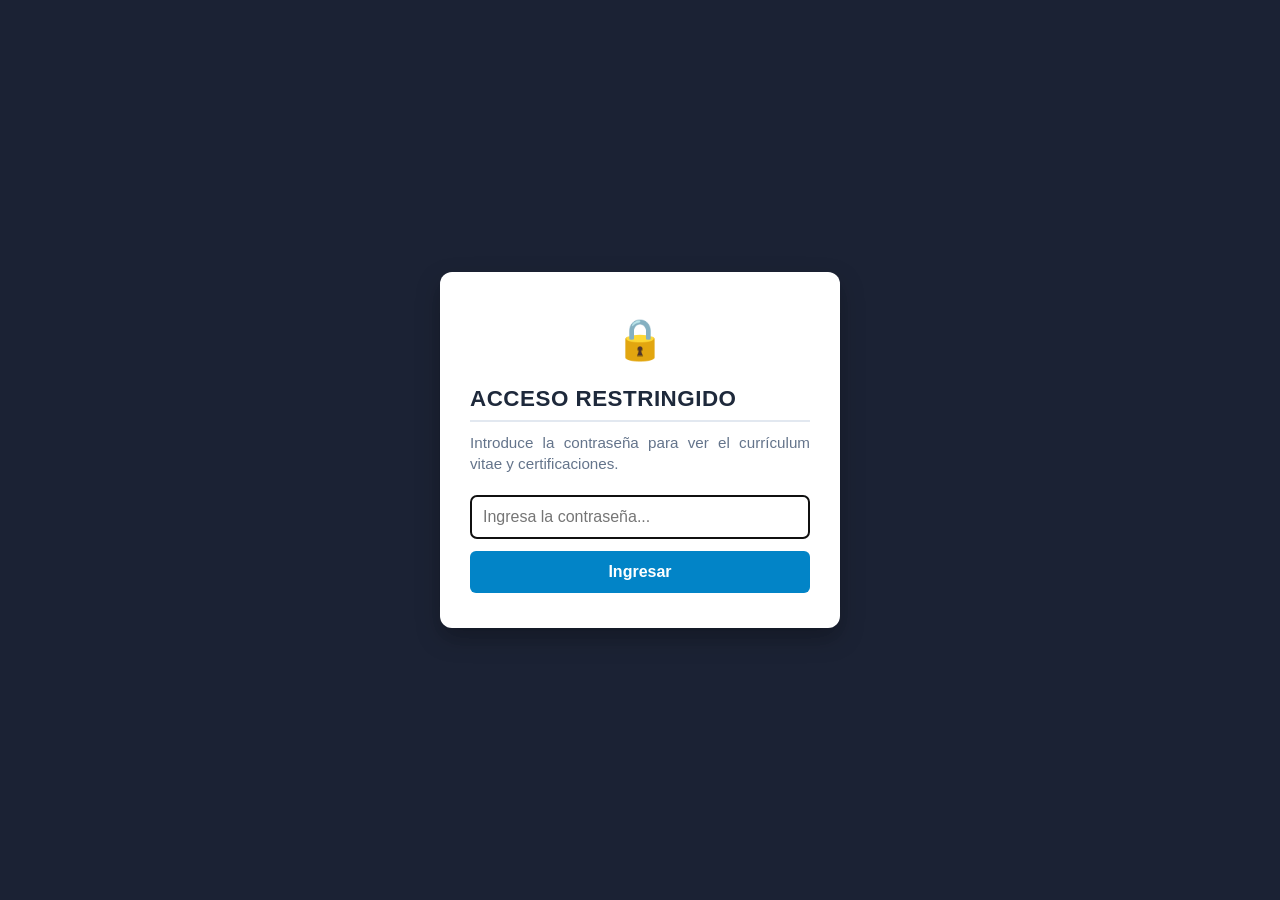
<file: Index.html>
<!DOCTYPE html>
<html lang="es">

<head>
    <meta charset="UTF-8">
    <meta name="viewport" content="width=device-width, initial-scale=1.0">
    <title>Acceso — Síntesis Curricular Félix Sánchez</title>
    <link rel="stylesheet" href="styles.css" />
</head>

<body>
    <!-- PANTALLA DE ACCESO POR CONTRASEÑA -->
    <div id="pantalla-bloqueo">
        <div class="tarjeta-bloqueo">
            <div class="icono-candado">&#128274;</div>
            <h2>Acceso Restringido</h2>
            <p>Introduce la contraseña para ver el currículum vitae y certificaciones.</p>

            <form onsubmit="verificarClave(event)">
                <input type="password" id="input-clave" placeholder="Ingresa la contraseña..." autofocus required>
                <button type="submit">Ingresar</button>
            </form>
            <p id="mensaje-error" class="error-oculto">⚠️ Contraseña incorrecta</p>
        </div>
    </div>

    <script>
        // Define la contraseña que desees:
        const CLAVE_CORRECTA = "CVS@NCHEZ123";

        function verificarClave(e) {
            e.preventDefault();
            const input = document.getElementById("input-clave").value;
            const error = document.getElementById("mensaje-error");

            if (input === CLAVE_CORRECTA) {
                // Guarda la autorización para la sesión actual
                sessionStorage.setItem("acceso_autorizado", "true");
                // Redirige al currículum
                window.location.href = "CV.html";
            } else {
                error.classList.remove("error-oculto");
            }
        }
    </script>
</body>

</html>
</file>
<file: styles.css>
/* ==========================================================================
   HOJA DE ESTILOS PARA SÍNTESIS CURRICULAR (styles.css) - VERSIÓN FINAL
   ========================================================================== */
/* --- Pantalla de Bloqueo --- */
#pantalla-bloqueo {
  position: fixed;
  top: 0;
  left: 0;
  width: 100vw;
  height: 100vh;
  background: rgba(15, 23, 42, 0.95);
  /* Fondo oscuro elegante */
  backdrop-filter: blur(8px);
  display: flex;
  justify-content: center;
  align-items: center;
  z-index: 99999;
  /* Por encima de cualquier elemento */
}

.tarjeta-bloqueo {
  background: #ffffff;
  padding: 35px 30px;
  border-radius: 12px;
  max-width: 400px;
  width: 90%;
  text-align: center;
  box-shadow: 0 10px 25px rgba(0, 0, 0, 0.3);
}

.icono-candado {
  font-size: 2.5rem;
  margin-bottom: 10px;
}

.tarjeta-bloqueo h2 {
  margin: 0 0 10px;
  color: #1e293b;
  font-size: 1.4rem;
}

.tarjeta-bloqueo p {
  color: #64748b;
  font-size: 0.95rem;
  margin-bottom: 20px;
}

.tarjeta-bloqueo input {
  width: 100%;
  padding: 12px;
  border: 1px solid #cbd5e1;
  border-radius: 6px;
  font-size: 1rem;
  margin-bottom: 12px;
  box-sizing: border-box;
}

.tarjeta-bloqueo button {
  width: 100%;
  padding: 12px;
  background: #0284c7;
  color: white;
  border: none;
  border-radius: 6px;
  font-size: 1rem;
  font-weight: bold;
  cursor: pointer;
  transition: background 0.2s;
}

.tarjeta-bloqueo button:hover {
  background: #0369a1;
}

#mensaje-error {
  color: #ef4444;
  font-weight: bold;
  margin-top: 15px;
  margin-bottom: 0;
  font-size: 0.9rem;
}

.error-oculto {
  display: none;
}

/* 1. Reseteo básico y configuración global */
* {
  box-sizing: border-box;
  margin: 0;
  padding: 0;
}

body {
  font-family: 'Segoe UI', Tahoma, Geneva, Verdana, sans-serif;
  background-color: #f4f6f9;
  color: #333333;
  line-height: 1.6;
  padding: 40px 20px;
}

/* 2. Contenedor Principal con CSS Grid */
.cv-container {
  max-width: 950px;
  margin: 0 auto;
  background-color: #ffffff;
  border-radius: 10px;
  box-shadow: 0 4px 15px rgba(0, 0, 0, 0.08);
  padding: 30px;
  display: grid;
  grid-template-columns: 240px 1fr;
  gap: 25px;
  align-items: start;
  text-align: justify;
}

/* 3. Estilos de Encabezados y Títulos */
h1 {
  color: #1a365d;
  font-size: 1.8rem;
  margin-bottom: 5px;
  line-height: 1.2;
  text-align: justify;
}

h2 {
  color: #2b6cb0;
  font-size: 1.05rem;
  border-bottom: 2px solid #e2e8f0;
  padding-bottom: 3px;
  margin-top: 10px;
  margin-bottom: 6px;
  text-transform: uppercase;
  letter-spacing: 0.5px;
  text-align: justify;
}

h3 {
  color: #2d3748;
  font-size: 0.95rem;
  margin-bottom: 3px;
  margin-top: 6px;
  text-align: justify;
}

p {
  color: #4a5568;
  margin-bottom: 5px;
  font-size: 0.92rem;
  line-height: 1.4;
  text-align: justify;
}

li {
  text-align: justify;
  line-height: 1.4;
}

/* 4. Columna Izquierda */
.columna-izquierda {
  border-right: 1px solid #edf2f7;
  padding-right: 15px;
  text-align: justify;
}

/* Foto de Perfil estilo Carnet */
.columna-izquierda img {
  width: 125px;
  height: 165px;
  border-radius: 4px;
  object-fit: cover;
  object-position: top center;
  display: block;
  margin: 0 auto 12px auto;
  border: 2px solid #3182ce;
  box-shadow: 0 2px 6px rgba(0, 0, 0, 0.12);
}

/* Secciones de la columna izquierda */
.columna-izquierda section {
  margin-bottom: 12px;
}

.columna-izquierda ul {
  list-style: none;
  margin-bottom: 8px;
}

.columna-izquierda li {
  font-size: 0.88rem;
  margin-bottom: 5px;
  color: #4a5568;
  word-break: break-word;
}

.columna-izquierda a {
  color: #3182ce;
  text-decoration: none;
}

.columna-izquierda a:hover {
  text-decoration: underline;
}

/* Barras de Nivel de Habilidad */
.habilidad-item {
  margin-bottom: 8px;
}

.habilidad-info {
  display: flex;
  justify-content: space-between;
  align-items: center;
  font-size: 0.82rem;
  font-weight: 600;
  color: #2d3748;
  margin-bottom: 3px;
}

.nivel-texto {
  font-size: 0.78rem;
  font-weight: 500;
  color: #718096;
}

/* Línea base clara */
.barra-fondo {
  width: 100%;
  height: 6px;
  background-color: #e2e8f0;
  border-radius: 4px;
  overflow: hidden;
}

/* Línea de avance más oscura con degradado */
.barra-progreso {
  height: 100%;
  background: linear-gradient(90deg, #3182ce, #2b6cb0);
  border-radius: 4px;
  transition: width 0.3s ease;
}

/* Blockquote (Manifiesto) */
.manifesto blockquote {
  background: #f0f9ff;
  border-left: 4px solid #3498db;
  padding: 8px 12px;
  font-style: italic;
  margin-top: 6px;
  text-align: justify;
}

.manifesto blockquote p {
  margin-bottom: 0;
  font-size: 0.88rem;
  line-height: 1.4;
  text-align: justify;
}

/* 5. Columna Derecha */
.columna-derecha header {
  margin-bottom: 10px;
  border-bottom: 2px solid #3182ce;
  padding-bottom: 8px;
}

.columna-derecha header h1 {
  font-size: 1.8rem;
  color: #2c3e50;
  margin-bottom: 4px;
  text-align: justify;
}

.columna-derecha header br {
  display: block;
  margin: 2px 0;
}

.columna-derecha header p {
  font-size: 0.95rem;
  color: #4a5568;
  margin-bottom: 2px;
  text-align: justify;
}

/* Perfil Profesional */
.perfil-profesional blockquote {
  font-style: italic;
  border-left: 4px solid #3498db;
  padding: 8px 14px;
  background: #f8f9fa;
  margin: 6px 0;
  line-height: 1.45;
  text-align: justify;
}

.perfil-profesional blockquote strong {
  color: #2b6cb0;
}

/* Competencias */
.competencias article {
  margin-bottom: 8px;
}

.competencias h3 {
  color: #2d3748;
  margin-bottom: 3px;
  text-align: justify;
}

.competencias ul {
  padding-left: 18px;
  color: #4a5568;
}

.competencias li {
  margin-bottom: 4px;
  font-size: 0.9rem;
  line-height: 1.4;
  text-align: justify;
}

/* Impacto/Trayectoria */
.impacto h3 {
  margin-top: 10px;
  margin-bottom: 4px;
  color: #2b6cb0;
  text-align: justify;
}

.impacto p {
  margin-bottom: 4px;
  text-align: justify;
}

.impacto ul {
  padding-left: 18px;
  margin-bottom: 8px;
}

.impacto li {
  margin-bottom: 4px;
  font-size: 0.9rem;
  line-height: 1.4;
  text-align: justify;
}

/* Secciones generales de columna derecha */
.columna-derecha section {
  margin-bottom: 12px;
}

.columna-derecha article {
  margin-bottom: 8px;
}

/* 6. Diseño Responsivo */
@media (max-width: 768px) {
  body {
    padding: 20px 15px;
  }

  .cv-container {
    grid-template-columns: 1fr;
    padding: 25px;
    gap: 25px;
  }

  .columna-izquierda {
    border-right: none;
    border-bottom: 2px solid #edf2f7;
    padding-right: 0;
    padding-bottom: 30px;
  }

  .columna-izquierda img {
    width: 150px;
    height: 150px;
  }

  h1 {
    font-size: 1.6rem;
  }

  .columna-derecha header h1 {
    font-size: 1.8rem;
  }
}

/* 7. Estilos del Botón de Impresión / PDF */
.contenedor-imprimir {
  text-align: center;
  margin: 30px auto 20px auto;
}

#btn-imprimir {
  background-color: #2b6cb0;
  color: #ffffff;
  border: none;
  border-radius: 6px;
  padding: 12px 26px;
  font-size: 1rem;
  font-weight: 600;
  cursor: pointer;
  box-shadow: 0 4px 6px rgba(0, 0, 0, 0.1);
  transition: all 0.2s ease;
  display: inline-flex;
  align-items: center;
  gap: 8px;
  font-family: inherit;
}

#btn-imprimir:hover {
  background-color: #1a4971;
  transform: translateY(-2px);
  box-shadow: 0 6px 12px rgba(0, 0, 0, 0.15);
}

/* 8. Reglas de Impresión (Oculta el botón y optimiza para papel/PDF) */
@media print {

  .contenedor-imprimir,
  #btn-imprimir {
    display: none !important;
  }

  body {
    background-color: #ffffff;
    padding: 0;
  }

  .cv-container {
    box-shadow: none;
    border: none;
    padding: 0;
    margin: 0;
    max-width: 100%;
  }
}
</file>
